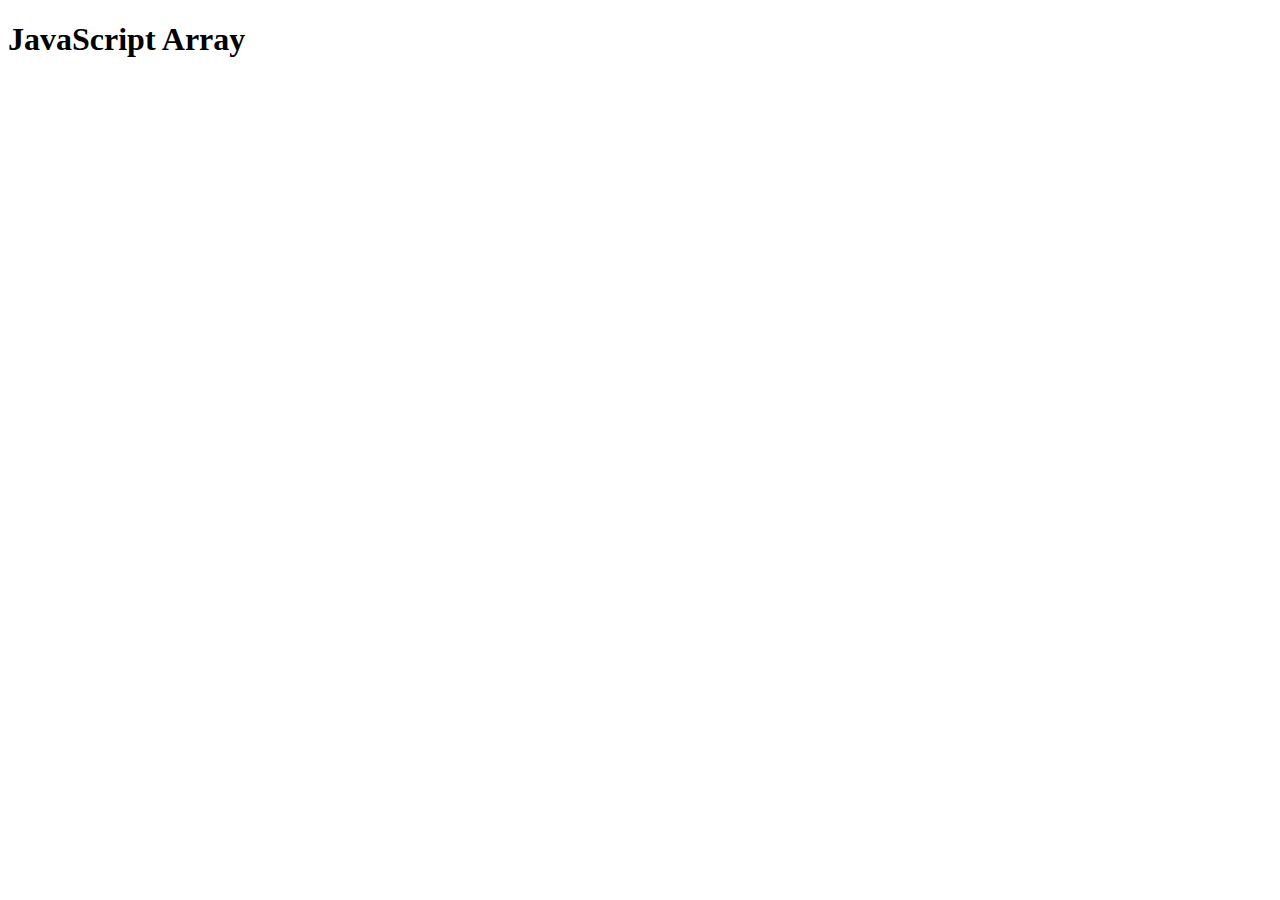
<file: Arrays/index.html>
<!DOCTYPE html>
<html lang="en">
<head>
    <meta charset="UTF-8">
    <meta name="viewport" content="width=device-width, initial-scale=1.0">
    <title>JavaScript Arrays</title>
</head>
<body>
    <h1>JavaScript Array</h1>


    <script src="index.js"></script>
</body>
</html>
</file>
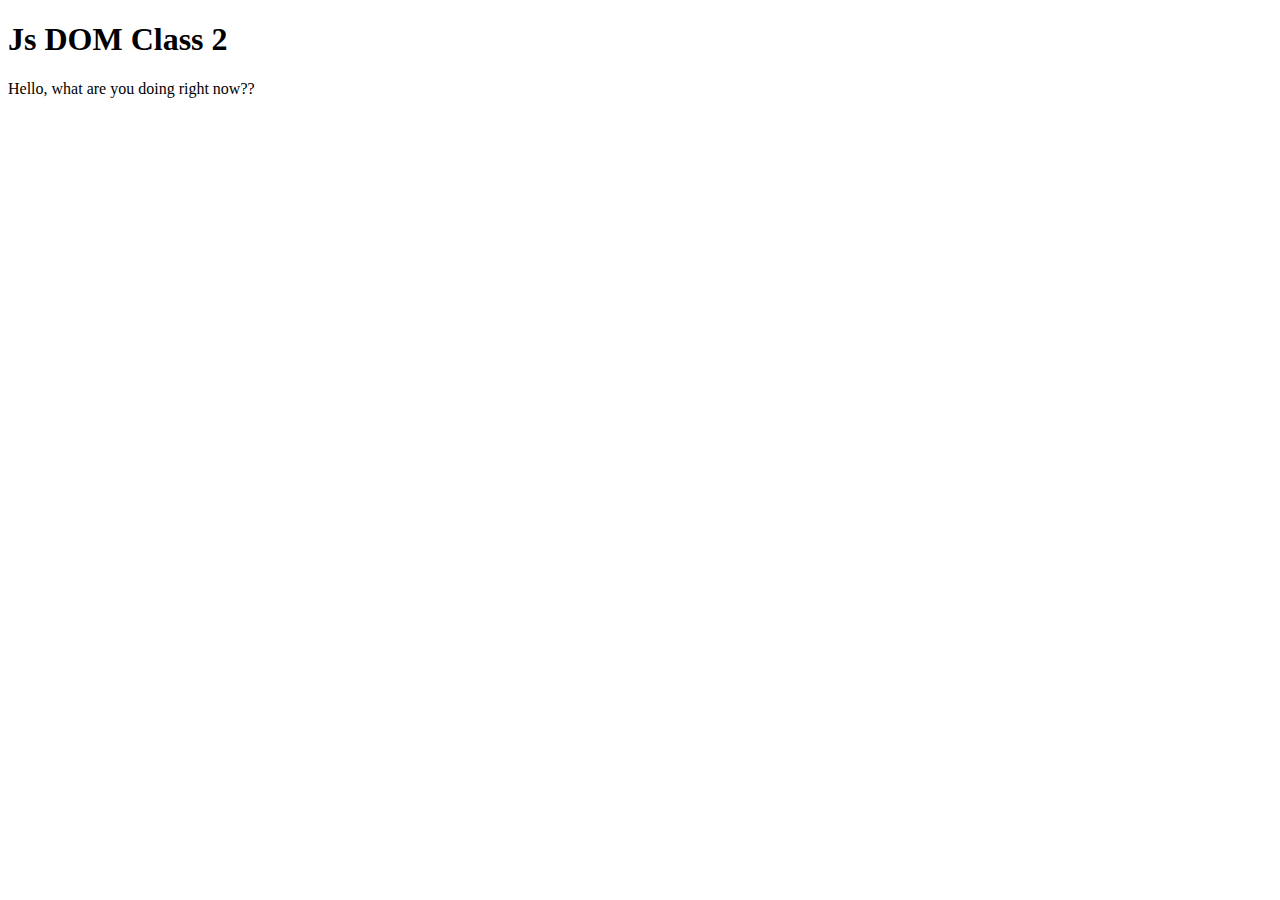
<file: Dom/index.html>
<!DOCTYPE html>
<html lang="en">
<head>
    <meta charset="UTF-8">
    <meta name="viewport" content="width=device-width, initial-scale=1.0">
    <title>Document</title>
</head>
<body>

    <h1 >Js DOM Class 2</h1>
     <p id="wrapper">Hello, what are you doing right now??</p>


    <script src="jsDom_2.js"></script>
</body>
</html>
</file>
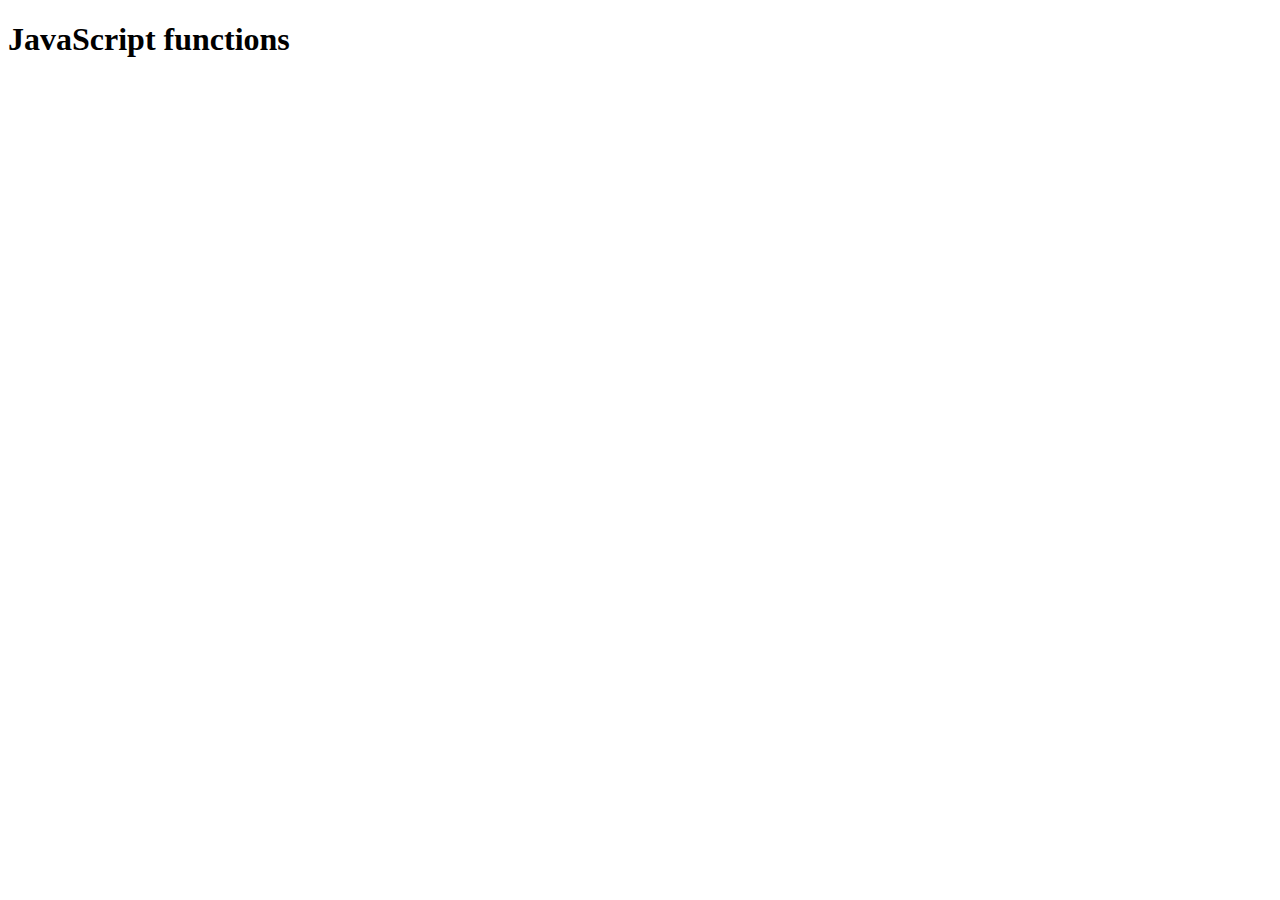
<file: Functions/index.html>
<!DOCTYPE html>
<html lang="en">
<head>
    <meta charset="UTF-8">
    <meta name="viewport" content="width=device-width, initial-scale=1.0">
    <title>Document</title>
</head>
<body>

    <h1>JavaScript functions</h1>
    

    <script src="funcn.js"></script>
</body>
</html>
</file>
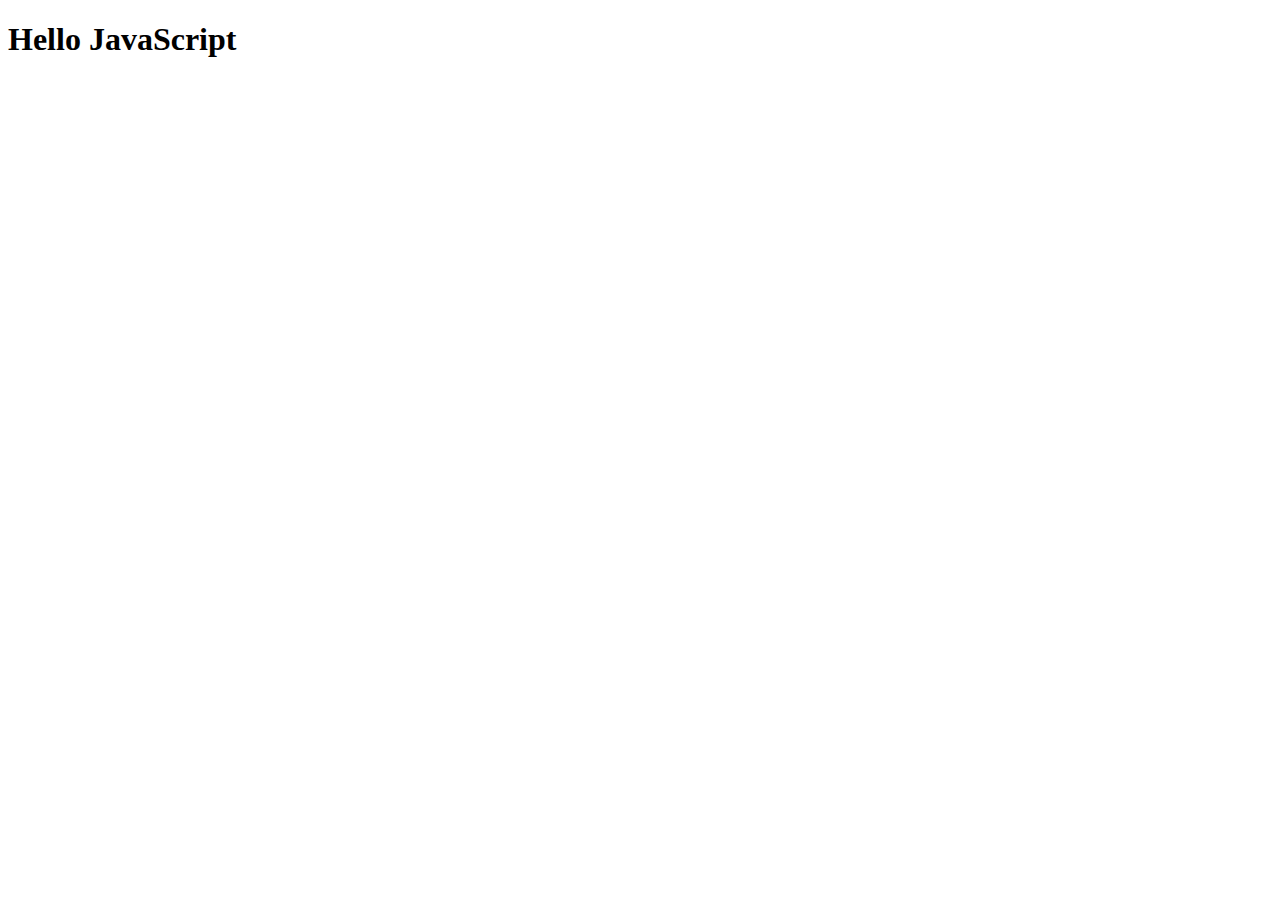
<file: JS_Basics/index.html>
<!DOCTYPE html>
<html lang="en">
<head>
    <meta charset="UTF-8">
    <meta name="viewport" content="width=device-width, initial-scale=1.0">
    <title>Document</title>
</head>
<body>
    <h1>Hello JavaScript</h1>

    <script src="index.js"></script>
</body>
</html>
</file>
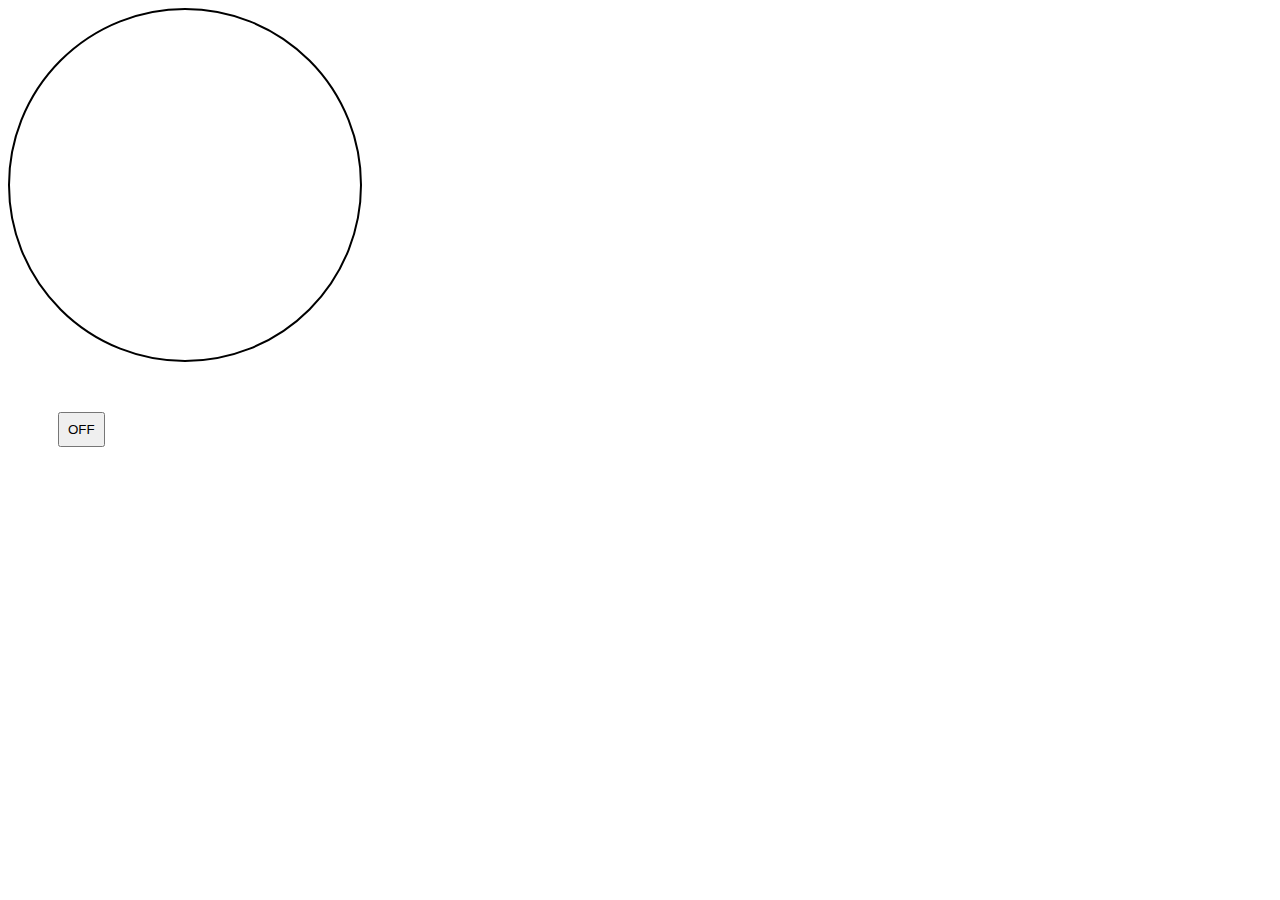
<file: Dom Projects/bulb/index.html>
<!DOCTYPE html>
<html lang="en">
<head>
    <meta charset="UTF-8">
    <meta name="viewport" content="width=device-width, initial-scale=1.0">
    <title>Document</title>
    <link rel="stylesheet" href="style.css">
</head>
<body>

    <div class="bulb">
        
    </div>

    <button>OFF</button>

    <script src="logic.js"></script>
</body>
</html>
</file>
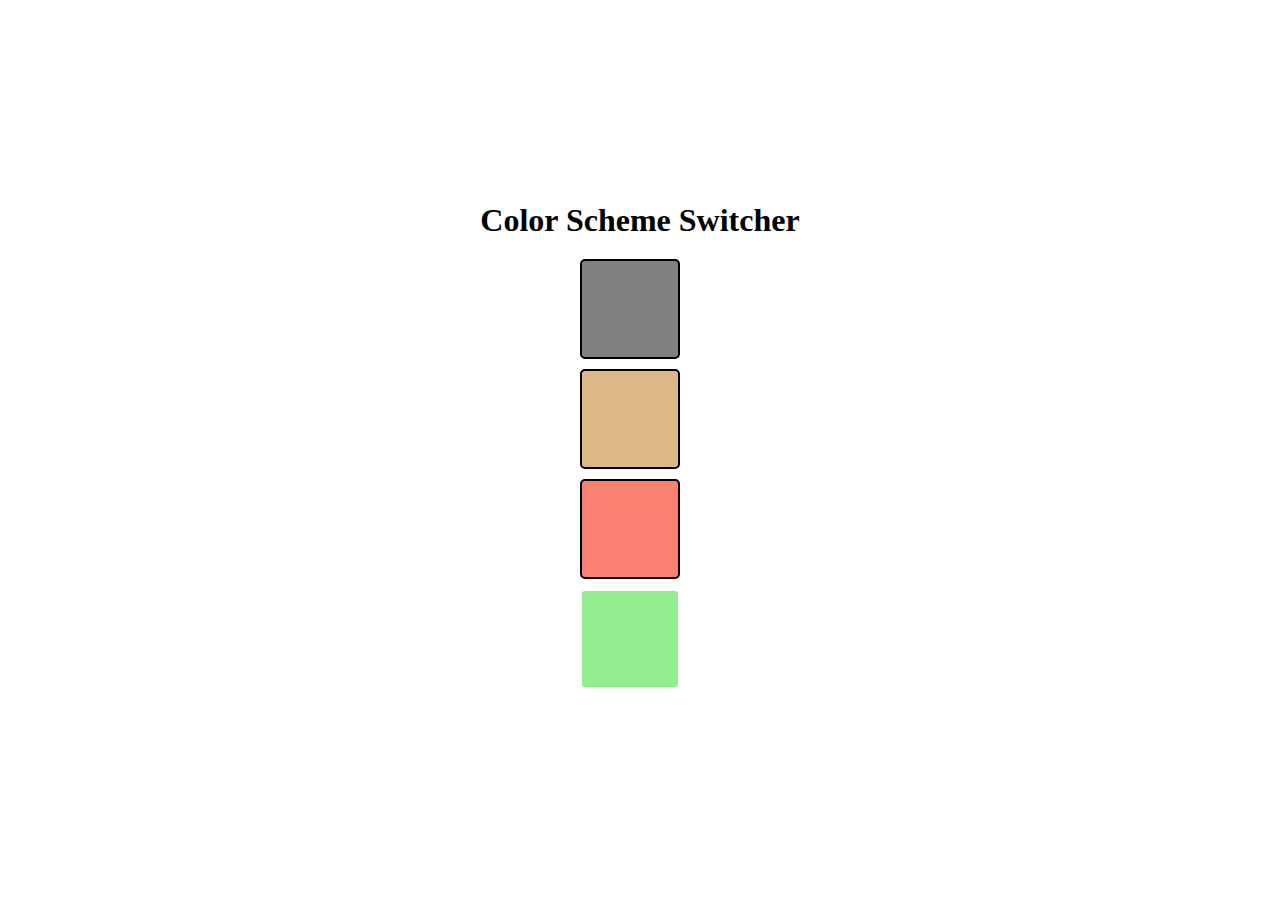
<file: Dom Projects/Color Switcher/index.html>
<!DOCTYPE html>
<html lang="en">
<head>
    <meta charset="UTF-8">
    <meta name="viewport" content="width=device-width, initial-scale=1.0">
    <title>Color Switcher</title>
    <link rel="stylesheet" href="style.css">
</head>
<body id="bd">
    
    <div class="container">
        <h1 >Color Scheme Switcher</h1>

        <!-- <button class="button" id="btn">Yes</button> -->
    
        <div class="button" id="grey"></div>
        <div class="button" id="burlywood"></div>

        <div class="button" id="selmon"></div>
        <div class="button" id="lightgreen"></div>
    </div>

    <script src="logic.js"></script>
</body>
</html>
</file>
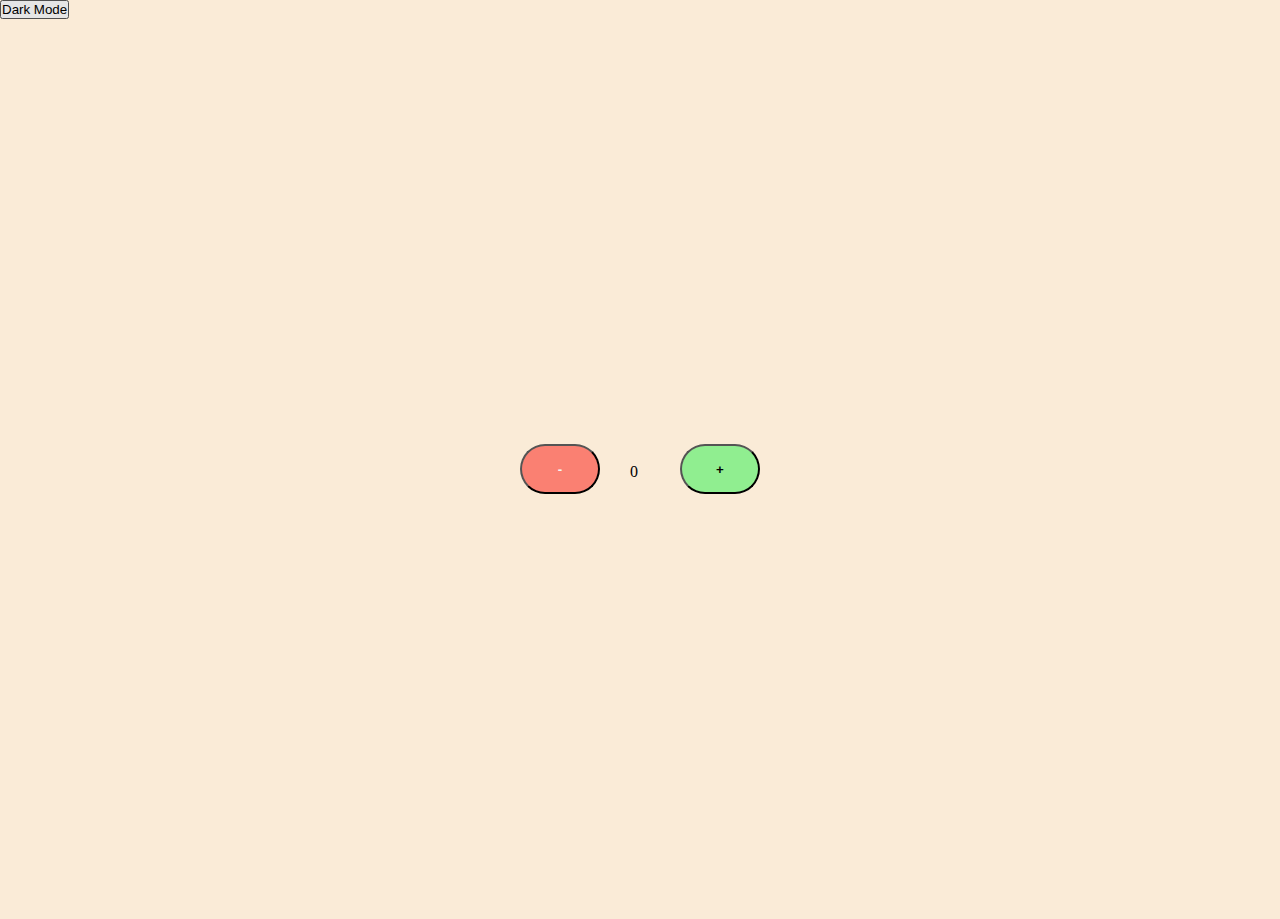
<file: Dom Projects/Counter App/index.html>
<!DOCTYPE html>
<html lang="en">
<head>
    <meta charset="UTF-8">
    <meta name="viewport" content="width=device-width, initial-scale=1.0">
    <title>Counter App</title>
    <link rel="stylesheet" href="cntr.css">
</head>
<body id="container">
    <button id="dark">Dark Mode</button>
    <div id="wrapper">
        <button id="decr">-</button>
        <div id="cntr">0</div>
        <button id="incr">+</button>
    
    </div>

    <script src="cntr.js"></script>
    
</body>
</html>
</file>
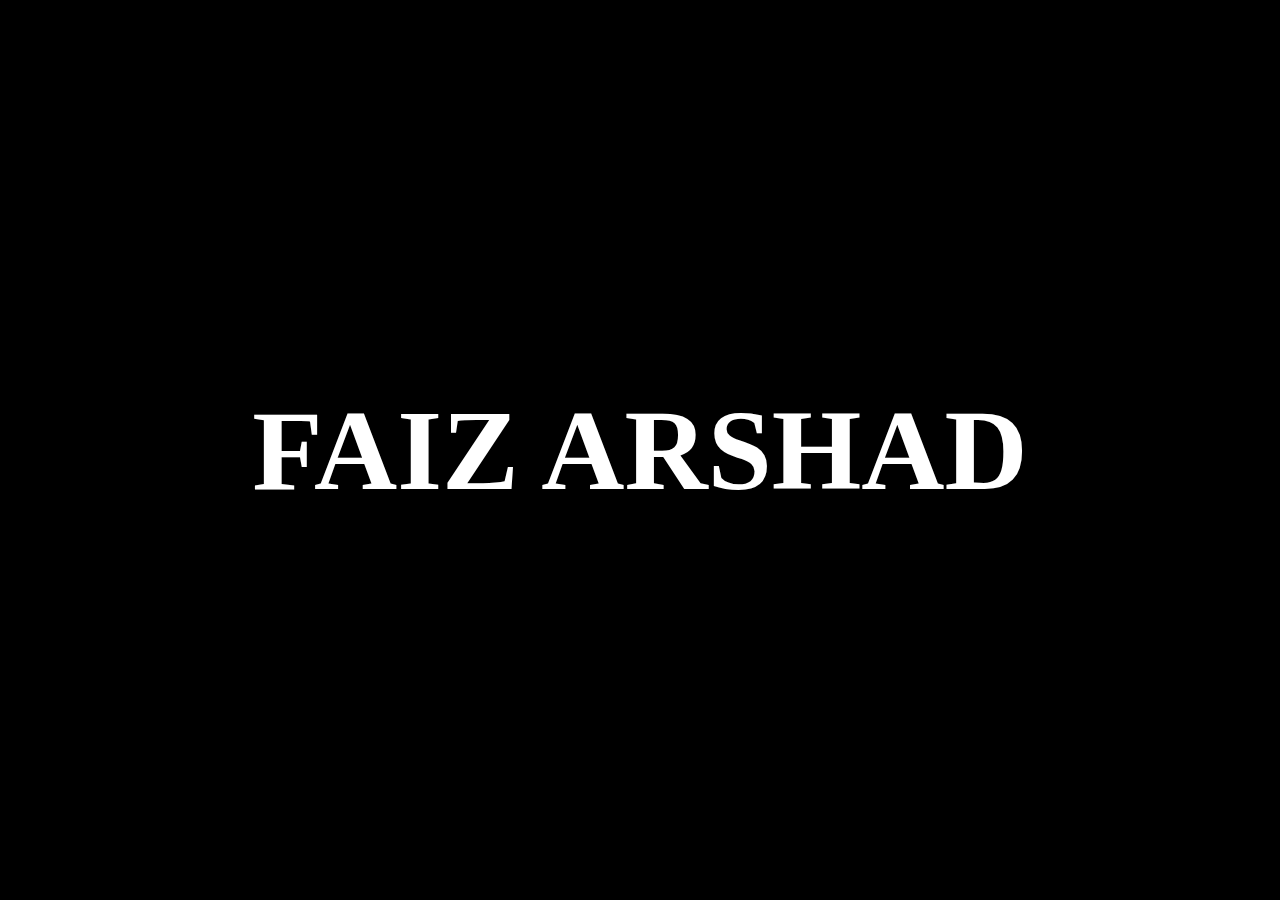
<file: Dom Projects/Custom Cursor/index.html>
<!DOCTYPE html>
<html lang="en">
<head>
    <meta charset="UTF-8">
    <meta name="viewport" content="width=device-width, initial-scale=1.0">
    <title>Custom Cursor</title>
    <link rel="stylesheet" href="style.css">
</head>
<body>

    <div id="main">
        <div class="cursor"></div>
        <h1 class="tc">Faiz Arshad</h1>
    </div>

    <script src="logic.js"></script>
    
</body>
</html>
</file>
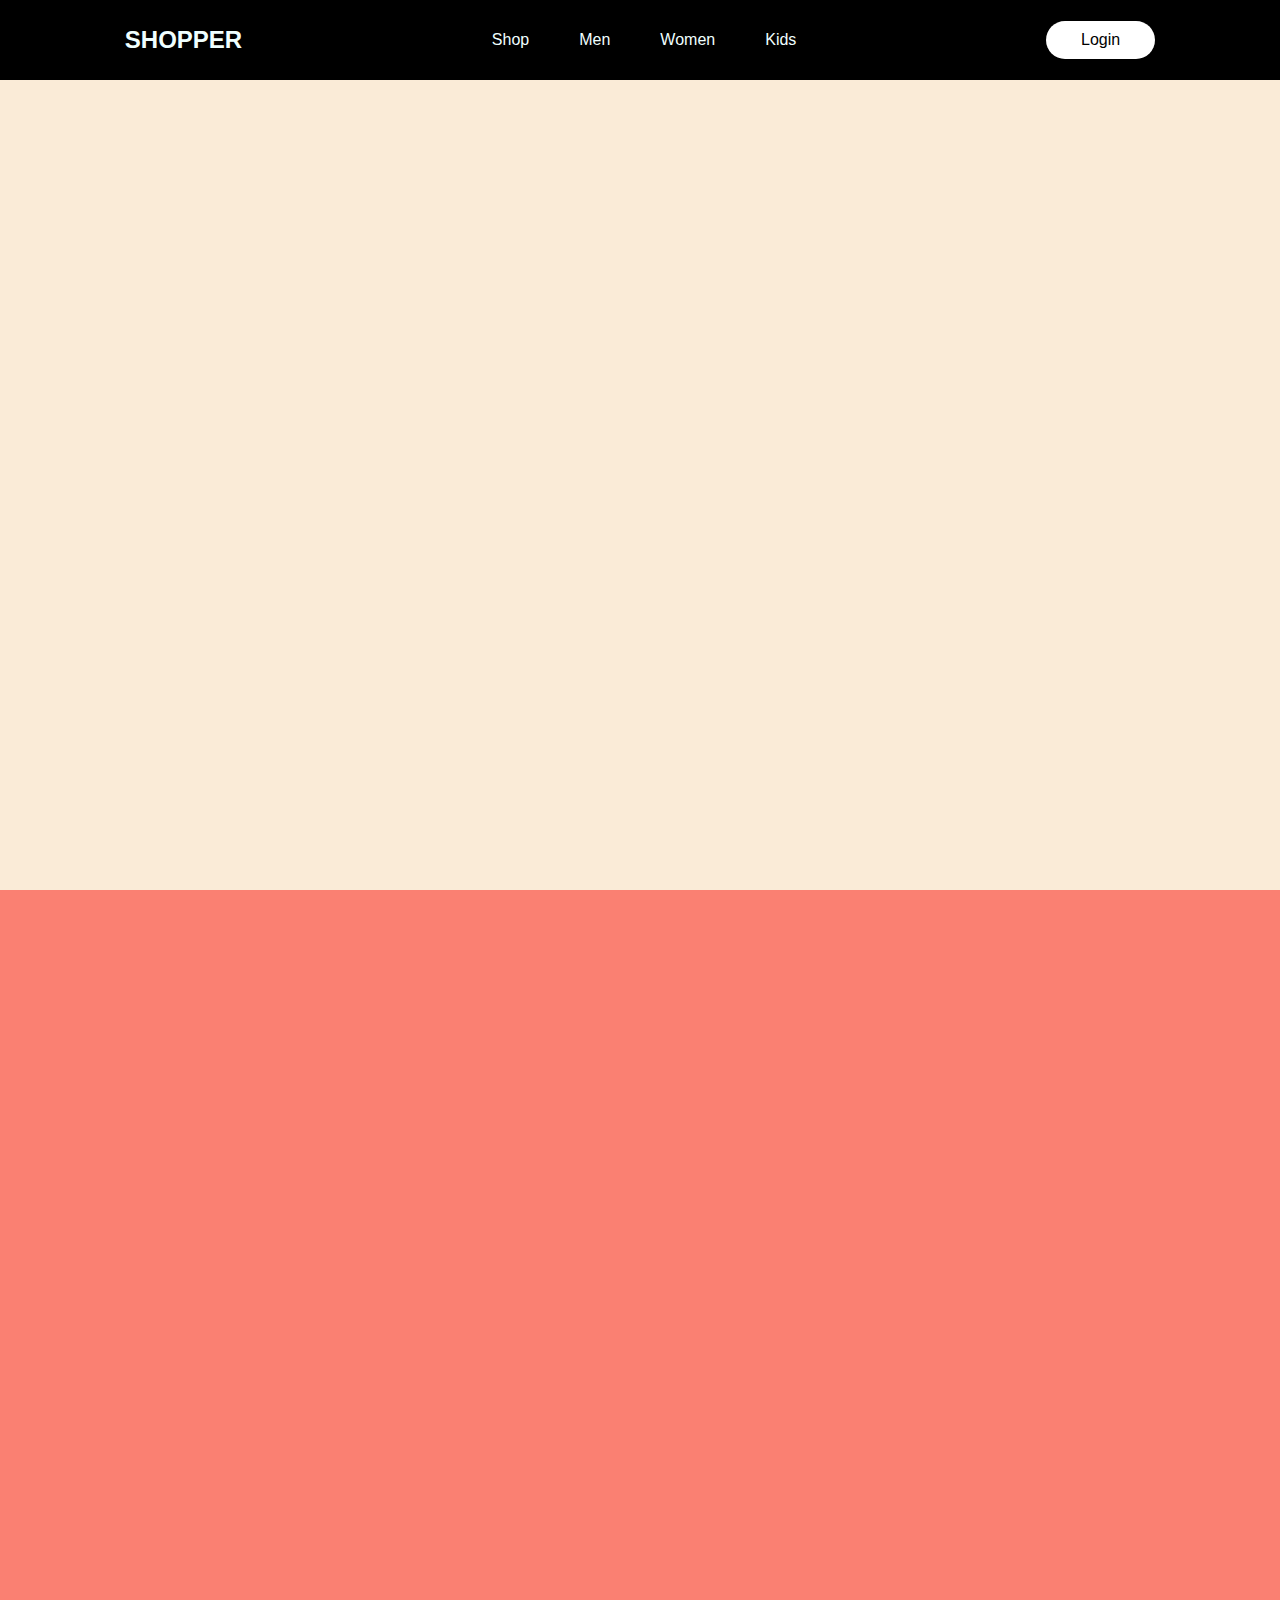
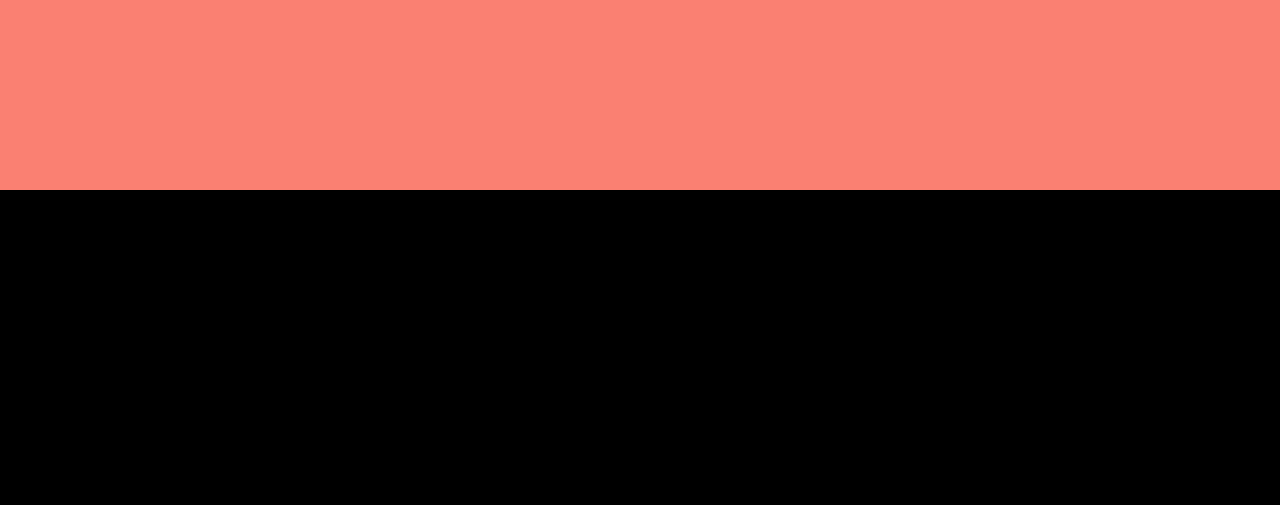
<file: Dom Projects/navbar/index.html>
<!DOCTYPE html>
<html lang="en">
<head>
    <meta charset="UTF-8">
    <meta name="viewport" content="width=device-width, initial-scale=1.0">
    <title>Nav Bar</title>
    <link rel="stylesheet" href="style.css">
</head>
<body>

    <div class="navbar">

        <div class="logo">SHOPPER</div>

        <div class="links">
            <a href="shop">Shop</a>
            <a href="men">Men</a>
            <a href="women">Women</a>
            <a href="kids">Kids</a>
        </div>

        <div class="login-btn">Login</div>

    </div>

    <div class="hero"></div>
    <div class="main"></div>
    <div class="footer"></div>
    
</body>
</html>
</file>
<file: Dom Projects/bulb/style.css>
.bulb{
    width: 350px;
    height: 350px;
    background-color: #fff;
    border-radius: 50%;
    border: 2px solid black;
}
button{
    padding: 8px;
    margin-left: 50px;
    margin-top: 50px;
    cursor: pointer;
}
</file>
<file: Dom Projects/Color Switcher/style.css>
* {
    padding: 0;
    margin: 0;
    box-sizing: border-box;
}

body {
    background-color: white;
    display: flex;
    flex-direction: row;
    justify-content: center;
    align-items: center;
    height: 100vh;
}
#btn {
    width: 200px;
    height: 100px;
    background-color: red;
}
#grey{
    width: 100px;
    height: 100px;
    margin-left: 100px;
    margin-top: 20px;
    background-color: grey;
    margin-bottom: 10px;
    border-radius: 5px;
    border: 2px solid black;
    cursor: pointer;
}
#burlywood{
    width: 100px;
    height: 100px;
    background-color: burlywood;
    margin-bottom: 10px;
    margin-left: 100px;
    border-radius: 5px;
    border: 2px solid black;
    cursor: pointer;
}
#selmon{
    width: 100px;
    height: 100px;
    background-color: salmon;
    margin-bottom: 10px;
    margin-left: 100px;
    border-radius: 5px;
    border: 2px solid black;
    cursor: pointer;
}
#lightgreen{
    width: 100px;
    height: 100px;
    background-color: lightgreen;
    margin-bottom: 10px;
    margin-left: 100px;
    border-radius: 5px;
    border: 2px solid white;
    cursor: pointer;
}
</file>
<file: Dom Projects/Counter App/cntr.css>
*{
    padding: 0;
    margin: 0;
    box-sizing: border-box;
}
body {
    background-color: antiquewhite;
}
#wrapper {
    display: flex;
    justify-content: center;
    align-items: center;
    height: 100vh;
    background-color: antiquewhite;
}
#decr {
    height: 50px;
    width: 80px;
    border-radius: 40px;
    font-weight: bolder;
    color: whitesmoke;
    background-color: salmon;
}

#cntr {
    width: 50px;
    height: 30px;
    margin-left: 30px;
    margin-top: 18px;
    border-radius: 40px;
}

#incr {
    height: 50px;
    width: 80px; 
    border-radius: 40px;
    background-color: lightgreen;
    font-weight: bolder;
}
</file>
<file: Dom Projects/Custom Cursor/style.css>
* {
    margin: 0;
    padding: 0;
    font-family: border-box;
    font-family: 'Gilroy' sans-serif;
    color: white;
}

html, body {
    height: 100%;
    width: 100%;
}
#main{
    height: 100%;
    width: 100%;
    color: azure;
    background-color: rgb(0,0,0);
    display: flex;
    align-items: center;
    justify-content: center;
}
.cursor{
    height: 40px;
    width: 40px;
    background-color: white;
    border-radius: 50%;
    mix-blend-mode:exclusion;
    position: absolute;
    transition: all linear 0.2s;
    opacity: 0;
}
h1{
    font-size: 9vw;
    font-weight: 900;
    text-transform: uppercase;
}
</file>
<file: Dom Projects/navbar/style.css>
* {
    margin: 0;
    padding: 0;
    box-sizing: border-box;
    font-family: 'Trebuchet MS', 'Lucida Sans Unicode', 'Lucida Grande', 'Lucida Sans', Arial, sans-serif;
}

.navbar {
    width: 100%;
    height: 80px;
    background-color: black;
    color: white;
    display: flex;
    justify-content: space-around;
    align-items: center;
    position: sticky;
    top: 0; /* Ensures the navbar sticks to the top */
    z-index: 1000; /* Keeps it above other content */
}
.logo {
    font-size: 1.5rem;
    font-weight: bolder;
    color: azure;
    cursor: pointer;
}
.logo:hover {
    color: white;
}
.links {
    display: flex;
    gap: 50px;
}
.links a {
    text-decoration: none;
    color: azure;
}
.links a:hover {
    color: rgb(128, 128, 128);
}

.login-btn {
    background-color: #fff;
    color: #000;
    padding: 10px 35px;
    border-radius: 50px;
    cursor: pointer;
    font-size: 16px;
    border: none;
}

.login-btn:hover {
    color: black;
}
.hero {
    background-color: antiquewhite;
    width: 100%;
    height: 90vh;
}
.main {
    background-color: salmon;
    width: 100%;
    height: 100vh;
}
.footer {
    background-color: black;
    width: 100%;
    height: 35vh;
}
</file>
